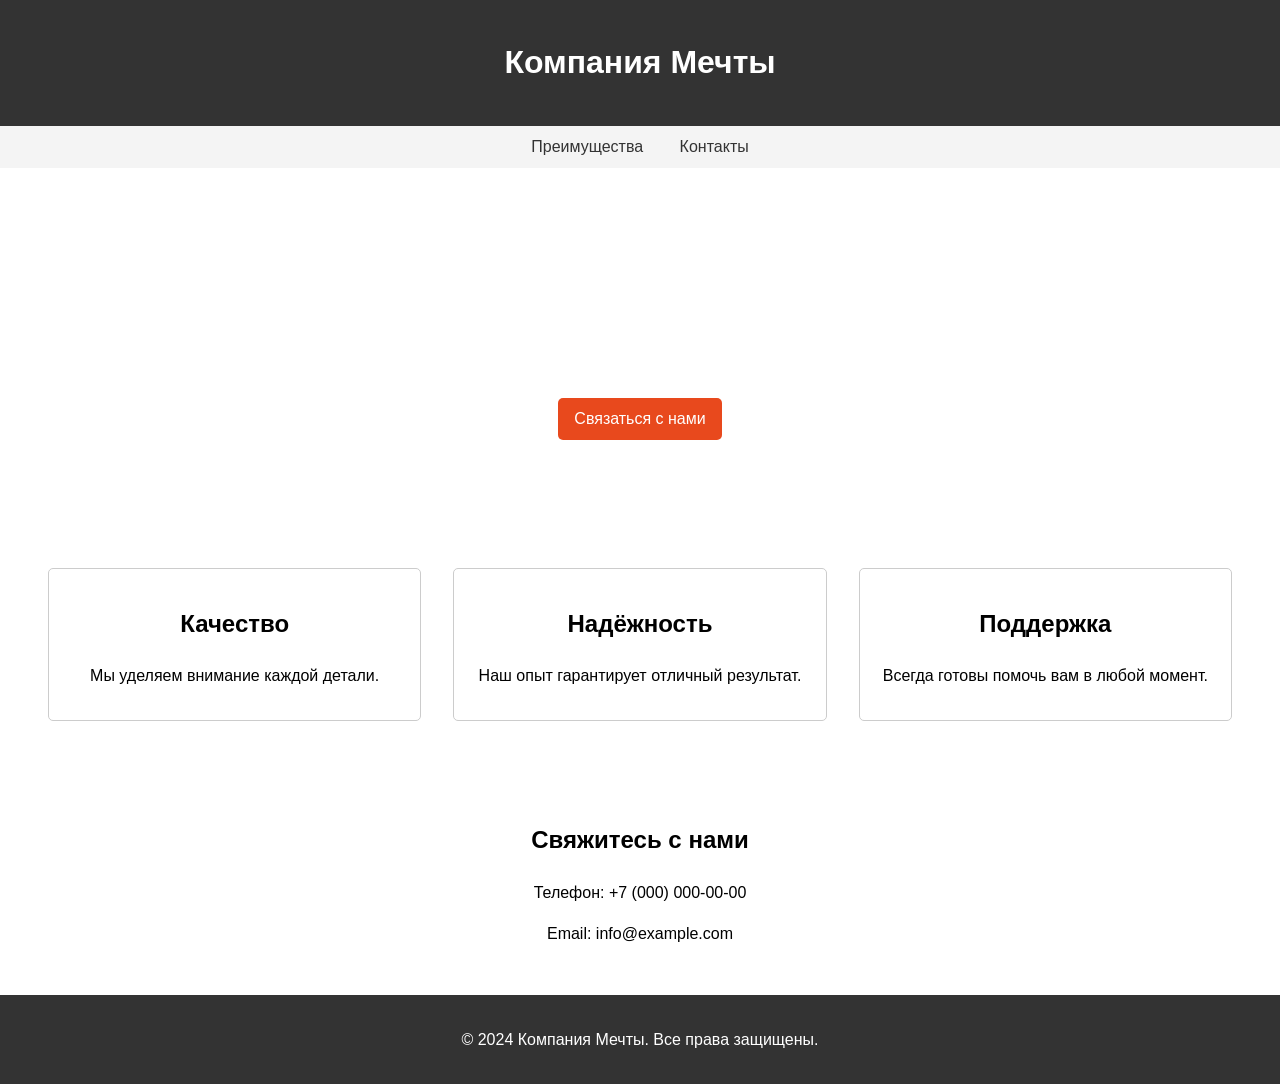
<file: index.html>
<!DOCTYPE html>
<html lang="ru">
<head>
<meta charset="UTF-8">
<meta name="viewport" content="width=device-width, initial-scale=1.0">
<title>Рекламный Лендинг</title>
<style>
body {
    font-family: Arial, sans-serif;
    margin: 0;
    padding: 0;
    line-height: 1.6;
}
header {
    background: #333;
    color: #fff;
    padding: 1rem 2rem;
    text-align: center;
}
nav {
    background: #f4f4f4;
    padding: 0.5rem 2rem;
    text-align: center;
}
nav a {
    margin: 0 1rem;
    color: #333;
    text-decoration: none;
}
.hero {
    background: url('https://via.placeholder.com/1200x400') no-repeat center/cover;
    color: #fff;
    padding: 5rem 2rem;
    text-align: center;
}
.hero h1 {
    font-size: 3rem;
    margin: 0;
}
.btn {
    display: inline-block;
    background: #e8491d;
    color: #fff;
    padding: 0.5rem 1rem;
    margin-top: 1rem;
    text-decoration: none;
    border-radius: 5px;
}
.features {
    display: flex;
    flex-wrap: wrap;
    padding: 2rem;
    text-align: center;
}
.feature {
    flex: 1 1 300px;
    margin: 1rem;
    padding: 1rem;
    border: 1px solid #ccc;
    border-radius: 5px;
}
footer {
    background: #333;
    color: #fff;
    text-align: center;
    padding: 1rem;
}
</style>
</head>
<body>
<header>
    <h1>Компания Мечты</h1>
</header>
<nav>
    <a href="#features">Преимущества</a>
    <a href="#contact">Контакты</a>
</nav>
<section class="hero">
    <h1>Добро пожаловать!</h1>
    <p>Предлагаем лучшие решения для вашего бизнеса.</p>
    <a href="#contact" class="btn">Связаться с нами</a>
</section>
<section id="features" class="features">
    <div class="feature">
        <h2>Качество</h2>
        <p>Мы уделяем внимание каждой детали.</p>
    </div>
    <div class="feature">
        <h2>Надёжность</h2>
        <p>Наш опыт гарантирует отличный результат.</p>
    </div>
    <div class="feature">
        <h2>Поддержка</h2>
        <p>Всегда готовы помочь вам в любой момент.</p>
    </div>
</section>
<section id="contact" class="contact" style="padding:2rem;text-align:center;">
    <h2>Свяжитесь с нами</h2>
    <p>Телефон: +7 (000) 000-00-00</p>
    <p>Email: info@example.com</p>
</section>
<footer>
    <p>© 2024 Компания Мечты. Все права защищены.</p>
</footer>
</body>
</html>
</file>
